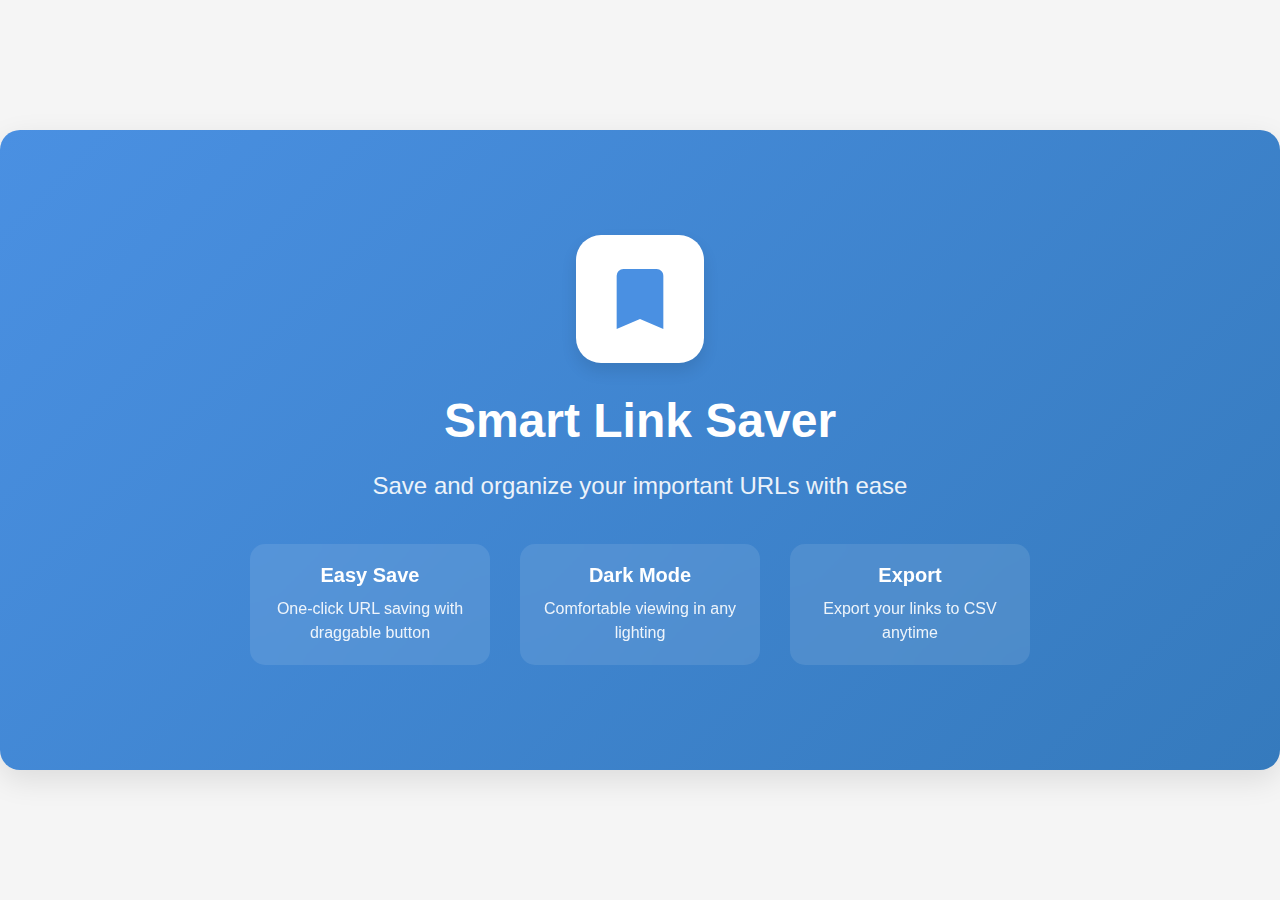
<file: banner.html>
<!DOCTYPE html>
<html>

<head>
    <style>
        body {
            margin: 0;
            padding: 0;
            display: flex;
            justify-content: center;
            align-items: center;
            min-height: 100vh;
            background: #f5f5f5;
        }

        .banner {
            width: 1280px;
            height: 640px;
            background: linear-gradient(135deg, #4a90e2 0%, #357abd 100%);
            border-radius: 20px;
            padding: 40px;
            box-sizing: border-box;
            display: flex;
            flex-direction: column;
            justify-content: center;
            align-items: center;
            color: white;
            font-family: -apple-system, BlinkMacSystemFont, 'Segoe UI', Roboto, Oxygen, Ubuntu, Cantarell, 'Open Sans', 'Helvetica Neue', sans-serif;
            text-align: center;
            box-shadow: 0 10px 30px rgba(0, 0, 0, 0.1);
        }

        .logo {
            width: 128px;
            height: 128px;
            background: white;
            border-radius: 25px;
            margin-bottom: 30px;
            display: flex;
            justify-content: center;
            align-items: center;
            box-shadow: 0 8px 16px rgba(0, 0, 0, 0.1);
        }

        .logo svg {
            width: 80px;
            height: 80px;
            fill: #4a90e2;
        }

        h1 {
            font-size: 48px;
            margin: 0 0 20px 0;
            font-weight: 700;
        }

        p {
            font-size: 24px;
            margin: 0;
            opacity: 0.9;
            max-width: 600px;
            line-height: 1.5;
        }

        .features {
            display: flex;
            gap: 30px;
            margin-top: 40px;
        }

        .feature {
            background: rgba(255, 255, 255, 0.1);
            padding: 20px;
            border-radius: 15px;
            backdrop-filter: blur(10px);
            width: 200px;
        }

        .feature h3 {
            margin: 0 0 10px 0;
            font-size: 20px;
        }

        .feature p {
            font-size: 16px;
            margin: 0;
        }
    </style>
</head>

<body>
    <div class="banner">
        <div class="logo">
            <svg viewBox="0 0 24 24">
                <path d="M17,3H7A2,2 0 0,0 5,5V21L12,18L19,21V5C19,3.89 18.1,3 17,3Z" />
            </svg>
        </div>
        <h1>Smart Link Saver</h1>
        <p>Save and organize your important URLs with ease</p>
        <div class="features">
            <div class="feature">
                <h3>Easy Save</h3>
                <p>One-click URL saving with draggable button</p>
            </div>
            <div class="feature">
                <h3>Dark Mode</h3>
                <p>Comfortable viewing in any lighting</p>
            </div>
            <div class="feature">
                <h3>Export</h3>
                <p>Export your links to CSV anytime</p>
            </div>
        </div>
    </div>
</body>

</html>
</file>
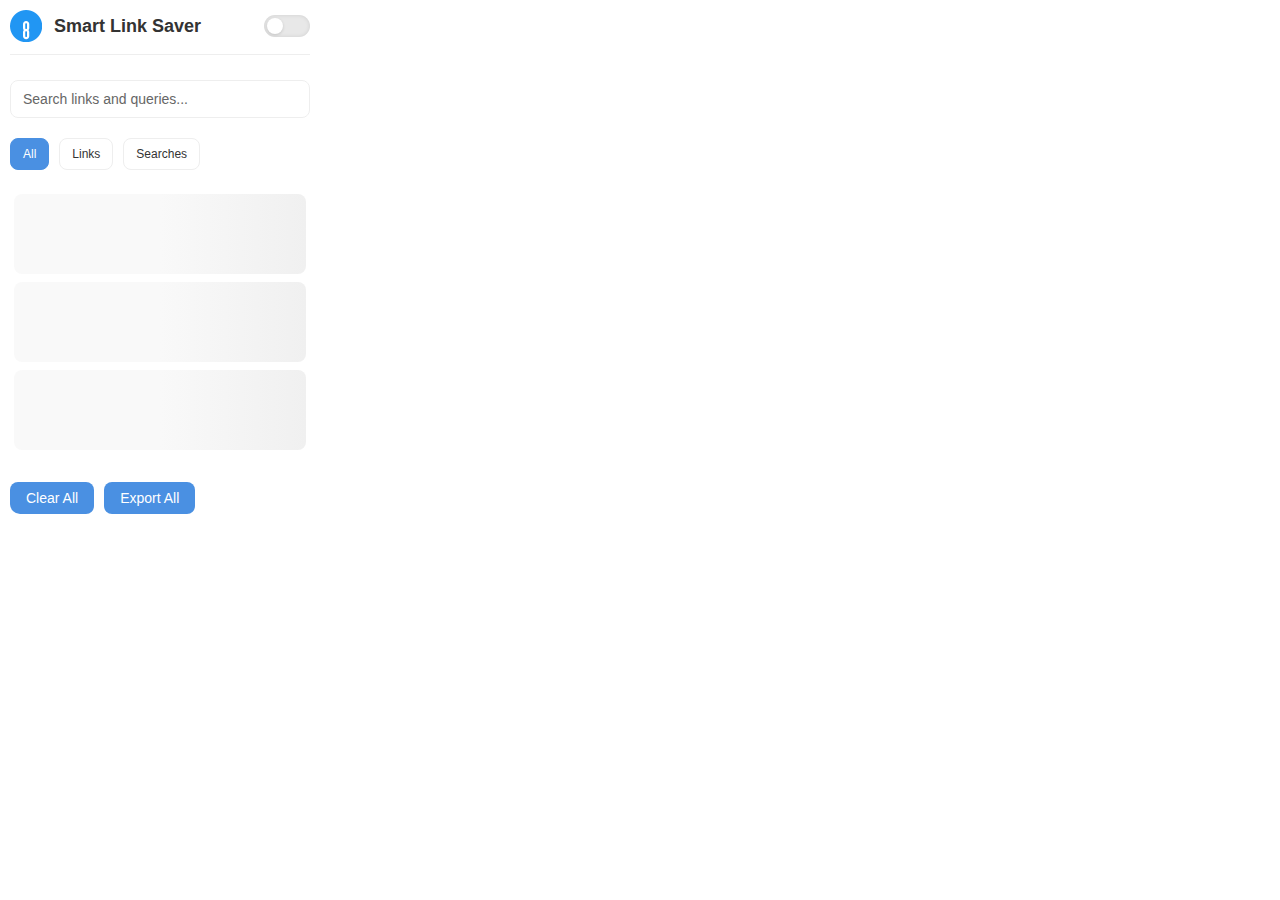
<file: popup.html>
<!DOCTYPE html>
<html>

<head>
  <title>Smart Link Saver</title>
  <link rel="stylesheet" href="style.css">
</head>

<body>
  <div class="container">
    <div class="header">
      <div class="header-left">
        <img src="icons/icon.png" alt="Smart Link Saver">
        <h1>Smart Link Saver</h1>
      </div>
      <div class="theme-switch-wrapper">
        <label class="theme-switch">
          <input type="checkbox" id="themeToggle">
          <span class="slider"></span>
        </label>
      </div>
    </div>
    <div class="search-container">
      <input type="text" class="search-input" id="searchInput" placeholder="Search links and queries...">
    </div>
    <div class="filter-container">
      <button class="filter-button active" data-filter="all">All</button>
      <button class="filter-button" data-filter="link">Links</button>
      <button class="filter-button" data-filter="search">Searches</button>
    </div>
    <div class="saved-links" id="savedLinks">
      <!-- Loading skeleton will be shown while loading -->
      <div class="skeleton skeleton-item"></div>
      <div class="skeleton skeleton-item"></div>
      <div class="skeleton skeleton-item"></div>
    </div>
    <div class="actions">
      <button id="clearAll" data-tooltip="Remove all saved links">Clear All</button>
      <button id="exportLinks" data-tooltip="Export links to CSV file">Export All</button>
    </div>
  </div>
  <script src="popup.js"></script>
</body>

</html>
</file>
<file: style.css>
:root {
    --bg-primary: #ffffff;
    --bg-secondary: #f9f9f9;
    --text-primary: #333333;
    --text-secondary: #666666;
    --border-color: #eeeeee;
    --hover-bg: #f0f0f0;
}

[data-theme="dark"] {
    --bg-primary: #1a1a1a;
    --bg-secondary: #2d2d2d;
    --text-primary: #ffffff;
    --text-secondary: #cccccc;
    --border-color: #404040;
    --hover-bg: #363636;
}

body {
    width: 350px;
    padding: 15px;
    font-family: Arial, sans-serif;
    background-color: var(--bg-primary);
    color: var(--text-primary);
    margin: 0;
    transition: all 0.3s ease;
    border-radius: 12px;
}

.container {
    display: flex;
    flex-direction: column;
    gap: 10px;
    border-radius: 10px;
    overflow: hidden;
}

.header {
    display: flex;
    align-items: center;
    justify-content: space-between;
    gap: 15px;
    margin-bottom: 15px;
    padding-bottom: 12px;
    border-bottom: 1px solid var(--border-color);
    border-radius: 8px 8px 0 0;
}

.header-left {
    display: flex;
    align-items: center;
    gap: 12px;
}

.header img {
    width: 32px;
    height: 32px;
}

.header h1 {
    margin: 0;
    font-size: 18px;
    color: var(--text-primary);
}

/* Theme Switch Wrapper */
.theme-switch-wrapper {
    display: flex;
    align-items: center;
}

/* Theme Toggle Switch */
.theme-switch {
    position: relative;
    width: 46px;
    height: 22px;
    margin: 0;
}

.theme-switch input {
    opacity: 0;
    width: 0;
    height: 0;
}

.slider {
    position: absolute;
    cursor: pointer;
    top: 0;
    left: 0;
    right: 0;
    bottom: 0;
    background-color: #e8e8e8;
    transition: .3s ease-in-out;
    border-radius: 22px;
    box-shadow: inset 0 0 4px rgba(0, 0, 0, 0.1);
}

.slider:before {
    position: absolute;
    content: "";
    height: 16px;
    width: 16px;
    left: 3px;
    bottom: 3px;
    background-color: white;
    transition: .3s ease-in-out;
    border-radius: 50%;
    box-shadow: 0 1px 3px rgba(0, 0, 0, 0.15);
}

input:checked+.slider {
    background-color: #4a90e2;
}

input:checked+.slider:before {
    transform: translateX(24px);
}

[data-theme="dark"] .slider {
    background-color: #666;
}

[data-theme="dark"] input:checked+.slider {
    background-color: #2196F3;
}

.search-container {
    display: flex;
    gap: 10px;
    margin-bottom: 10px;
}

.search-input {
    flex-grow: 1;
    padding: 10px 12px;
    border: 1px solid var(--border-color);
    border-radius: 8px;
    font-size: 14px;
    background-color: var(--bg-primary);
    color: var(--text-primary);
    transition: all 0.3s ease;
}

.search-input:focus {
    outline: none;
    border-color: #4a90e2;
    box-shadow: 0 0 0 2px rgba(74, 144, 226, 0.1);
}

.search-input::placeholder {
    color: var(--text-secondary);
}

.filter-container {
    display: flex;
    gap: 10px;
    margin-bottom: 10px;
}

.filter-button {
    padding: 8px 12px;
    border: 1px solid var(--border-color);
    border-radius: 8px;
    background: var(--bg-primary);
    color: var(--text-primary);
    cursor: pointer;
    font-size: 12px;
    transition: all 0.2s ease;
}

.filter-button:hover {
    background: var(--hover-bg);
}

.filter-button.active {
    background: #4a90e2;
    color: white;
    border-color: #4a90e2;
}

.saved-links {
    max-height: 300px;
    overflow-y: auto;
    padding: 4px;
    border-radius: 8px;
}

.link-item {
    padding: 12px;
    border: 1px solid var(--border-color);
    border-radius: 10px;
    margin-bottom: 8px;
    background: var(--bg-secondary);
    display: flex;
    justify-content: space-between;
    align-items: flex-start;
    gap: 10px;
    transition: all 0.2s ease;
    animation: slideIn 0.3s ease-out;
    position: relative;
}

.link-item:hover {
    background: var(--hover-bg);
    transform: translateY(-1px);
    box-shadow: 0 2px 5px rgba(0, 0, 0, 0.05);
}

.link-content {
    flex-grow: 1;
    cursor: pointer;
}

.link-title {
    font-weight: bold;
    color: var(--text-primary);
    margin-bottom: 5px;
}

.link-url {
    color: var(--text-secondary);
    font-size: 12px;
    word-break: break-all;
    margin-bottom: 5px;
}

.link-timestamp {
    color: var(--text-secondary);
    font-size: 10px;
}

.button-group {
    display: flex;
    flex-direction: column;
    gap: 5px;
    align-items: stretch;
}

.copy-button,
.delete-button {
    padding: 6px 12px;
    border: none;
    border-radius: 6px;
    cursor: pointer;
    font-size: 12px;
    white-space: nowrap;
    transition: all 0.2s ease;
    width: 70px;
    text-align: center;
    position: relative;
    overflow: hidden;
}

.copy-button {
    background: #4a90e2;
    color: white;
}

.delete-button {
    background: #dc3545;
    color: white;
}

.copy-button:hover,
.delete-button:hover {
    transform: translateY(-1px);
    box-shadow: 0 2px 5px rgba(0, 0, 0, 0.1);
}

.copy-button:after,
.delete-button:after {
    content: '';
    position: absolute;
    top: 0;
    left: 0;
    width: 100%;
    height: 100%;
    background: rgba(255, 255, 255, 0.1);
    transform: translateX(-100%);
    transition: transform 0.3s ease;
}

.copy-button:hover:after,
.delete-button:hover:after {
    transform: translateX(0);
}

.copy-button.copied {
    background: #4CAF50;
}

.actions {
    display: flex;
    gap: 10px;
    margin-top: 10px;
}

button {
    padding: 8px 16px;
    border: none;
    border-radius: 8px;
    cursor: pointer;
    background: #4a90e2;
    color: white;
    font-size: 14px;
    transition: all 0.2s ease;
}

button:hover {
    background: #357abd;
    transform: translateY(-1px);
    box-shadow: 0 2px 5px rgba(0, 0, 0, 0.1);
}

.empty-message {
    text-align: center;
    color: var(--text-secondary);
    padding: 20px;
    font-style: italic;
}

/* Style for search queries */
.link-item[data-type="search"] {
    border-left: 3px solid #e74c3c;
}

.link-item[data-type="link"] {
    border-left: 3px solid #2196F3;
}

mark {
    background: #fff3cd;
    color: #333;
    padding: 0 2px;
    border-radius: 2px;
}

/* Scrollbar Styling */
::-webkit-scrollbar {
    width: 8px;
    border-radius: 4px;
}

::-webkit-scrollbar-track {
    background: var(--bg-primary);
    border-radius: 4px;
}

::-webkit-scrollbar-thumb {
    background: var(--border-color);
    border-radius: 4px;
}

::-webkit-scrollbar-thumb:hover {
    background: var(--text-secondary);
}

/* Add to existing styles */
@keyframes slideIn {
    from {
        opacity: 0;
        transform: translateY(10px);
    }

    to {
        opacity: 1;
        transform: translateY(0);
    }
}

@keyframes fadeIn {
    from {
        opacity: 0;
    }

    to {
        opacity: 1;
    }
}

@keyframes scaleIn {
    from {
        opacity: 0;
        transform: scale(0.95);
    }

    to {
        opacity: 1;
        transform: scale(1);
    }
}

/* Loading Skeleton */
.skeleton {
    background: linear-gradient(90deg,
            var(--bg-secondary) 25%,
            var(--hover-bg) 50%,
            var(--bg-secondary) 75%);
    background-size: 200% 100%;
    animation: loading 1.5s infinite;
    border-radius: 8px;
}

@keyframes loading {
    0% {
        background-position: 200% 0;
    }

    100% {
        background-position: -200% 0;
    }
}

.skeleton-item {
    height: 80px;
    margin-bottom: 8px;
}

/* Tooltip */
[data-tooltip] {
    position: relative;
}

[data-tooltip]:before {
    content: attr(data-tooltip);
    position: absolute;
    bottom: 100%;
    left: 50%;
    transform: translateX(-50%);
    padding: 4px 8px;
    background: var(--bg-primary);
    color: var(--text-primary);
    font-size: 12px;
    border-radius: 6px;
    white-space: nowrap;
    opacity: 0;
    transition: opacity 0.2s;
    pointer-events: none;
    box-shadow: 0 2px 4px rgba(0, 0, 0, 0.1);
}

[data-tooltip]:hover:before {
    opacity: 1;
}

/* Enhanced Link Item */
.link-item.removing {
    animation: fadeOut 0.3s ease-out forwards;
}

@keyframes fadeOut {
    to {
        opacity: 0;
        transform: translateX(10px);
    }
}

/* Loading State */
.loading {
    position: relative;
    pointer-events: none;
}

.loading:after {
    content: '';
    position: absolute;
    top: 0;
    left: 0;
    width: 100%;
    height: 100%;
    background: rgba(0, 0, 0, 0.05);
    border-radius: inherit;
}

/* Success Animation */
@keyframes success {
    0% {
        transform: scale(1);
    }

    50% {
        transform: scale(1.1);
    }

    100% {
        transform: scale(1);
    }
}

.success {
    animation: success 0.3s ease-out;
}

body {
    font-family: sans-serif;
    padding: 10px;
    width: 300px;
}

h2 {
    margin-top: 0;
}

#searchBox {
    width: 100%;
    padding: 5px;
    margin-bottom: 10px;
}

#clearBtn {
    background-color: #ff4d4f;
    color: white;
    border: none;
    padding: 5px 10px;
    margin-bottom: 10px;
    cursor: pointer;
    border-radius: 4px;
    float: right;
}

ul {
    list-style: none;
    padding: 0;
}

li {
    margin-bottom: 10px;
    border-bottom: 1px solid #ccc;
    padding-bottom: 5px;
}

.timestamp {
    font-size: 0.75em;
    color: gray;
}
</file>
